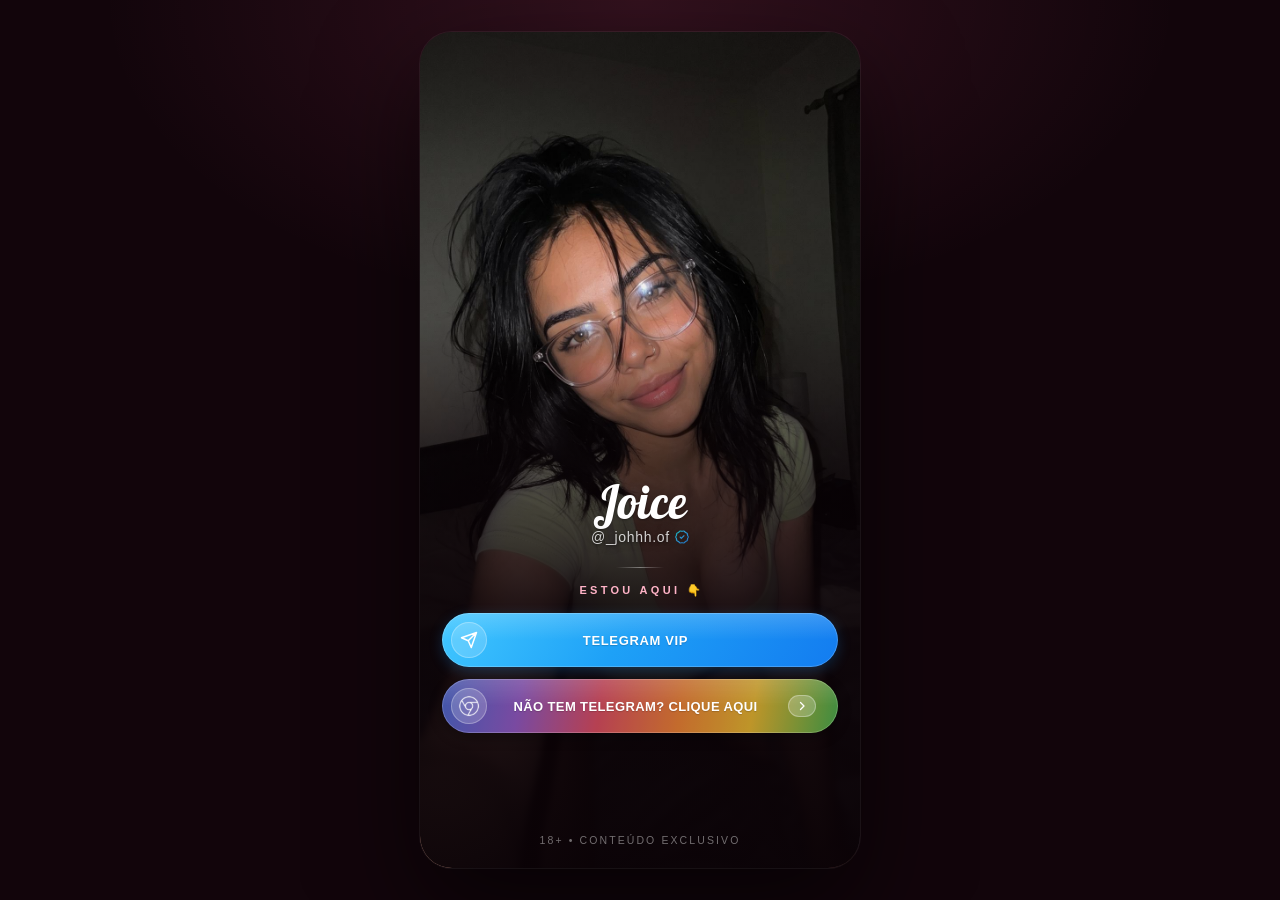
<file: joice/index.html>
<!DOCTYPE html>
<html lang="pt-BR">
<head>
  <meta charset="UTF-8">
  <meta name="viewport" content="width=device-width, initial-scale=1, viewport-fit=cover">
  <meta name="theme-color" content="#1a0710">
  <meta name="robots" content="noindex, nofollow">
  <meta name="color-scheme" content="dark">
  <meta name="format-detection" content="telephone=no">
  <title>Joice</title>
  <meta name="description" content="Joice — conteúdo exclusivo 18+">
  <link rel="icon" href="data:,">
  <link rel="preload" as="image" href="/joice/assets/hero.jpg?v=2" fetchpriority="high">
  <link rel="preload" as="font" href="/joice/assets/lobster.woff2" type="font/woff2" crossorigin>
  <style>html{background:#12050b}</style>
  <link rel="stylesheet" href="/joice/style.css">
</head>
<body>
  <main class="shell">
    <!-- FOTO DE FUNDO: troque o arquivo assets/hero.jpg (mesmo nome) -->
    <img class="hero" src="/joice/assets/hero.jpg?v=2" alt="" fetchpriority="high">
    <div class="overlay" aria-hidden="true"></div>

    <section class="content">
      <h1 class="name">Joice</h1>
      <p class="handle">@_johhh.of<img class="verified" src="/joice/assets/verified.png" alt="Perfil verificado" title="Perfil verificado" width="14" height="14"></p>

      <p class="cue">ESTOU AQUI <span aria-hidden="true">👇</span></p>

      <nav class="ctas" aria-label="Links">
        <a class="btn btn--telegram" data-link="telegram" rel="noopener">
          <span class="btn__icon" aria-hidden="true">
            <svg viewBox="0 0 24 24" width="18" height="18"><path fill="none" stroke="currentColor" stroke-width="2" stroke-linecap="round" stroke-linejoin="round" d="M22 2 11 13M22 2l-7 20-4-9-9-4 20-7z"/></svg>
          </span>
          <span class="btn__label">TELEGRAM VIP</span>
        </a>

        <a class="btn btn--site" data-link="privacy" rel="noopener">
          <span class="btn__icon" aria-hidden="true">
            <img src="/joice/assets/navegador.png" alt="" width="22" height="22" decoding="async">
          </span>
          <span class="btn__label">NÃO TEM TELEGRAM? CLIQUE AQUI</span>
          <span class="btn__badge" aria-hidden="true"><span><svg viewBox="0 0 24 24" width="12" height="12"><path fill="none" stroke="currentColor" stroke-width="2.6" stroke-linecap="round" stroke-linejoin="round" d="M9 5l7 7-7 7"/></svg></span></span>
        </a>
      </nav>

      <p class="note">18+ • conteúdo exclusivo</p>
    </section>
  </main>

  <script src="/joice/script.js" defer></script>
</body>
</html>
</file>
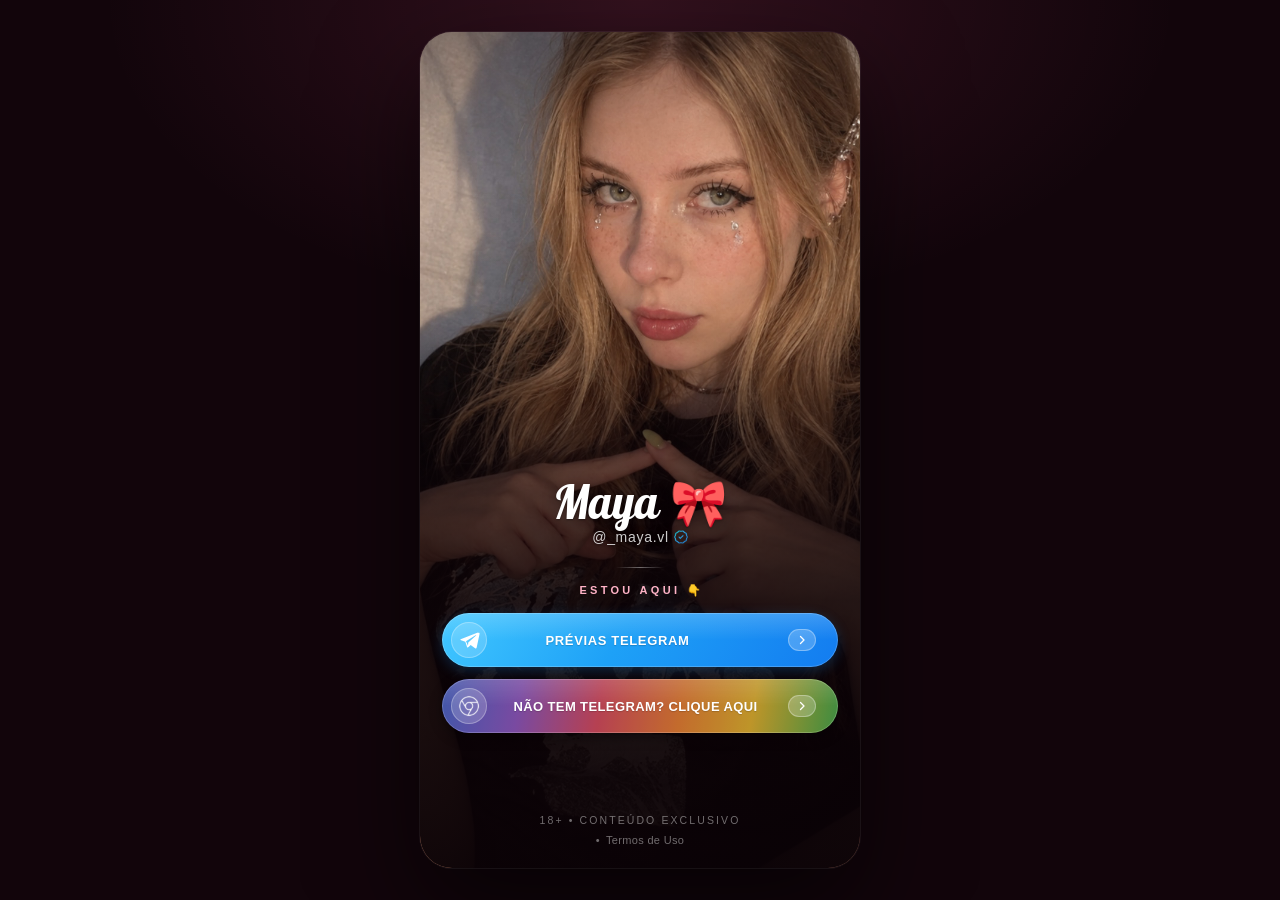
<file: maya/index.html>
<!DOCTYPE html>
<html lang="pt-BR">
<head>
  <meta charset="UTF-8">
  <meta name="viewport" content="width=device-width, initial-scale=1, viewport-fit=cover">
  <meta name="theme-color" content="#1a0710">
  <meta name="robots" content="noindex, nofollow">
  <meta name="color-scheme" content="dark">
  <meta name="format-detection" content="telephone=no">
  <title>Maya 🎀</title>
  <meta name="description" content="Maya — conteúdo exclusivo 18+">
  <link rel="icon" href="data:,">
  <link rel="preload" as="image" href="/maya/assets/hero.jpg?v=3" fetchpriority="high">
  <link rel="preload" as="font" href="/maya/assets/lobster.woff2" type="font/woff2" crossorigin>
  <style>html{background:#12050b}</style>
  <link rel="stylesheet" href="/maya/style.css">
</head>
<body>
  <main class="shell">
    <!-- FOTO DE FUNDO: troque o arquivo assets/hero.jpg (mesmo nome) -->
    <img class="hero" src="/maya/assets/hero.jpg?v=3" alt="" fetchpriority="high">
    <div class="overlay" aria-hidden="true"></div>

    <section class="content">
      <h1 class="name">Maya 🎀</h1>
      <p class="handle">@_maya.vl<img class="verified" src="/maya/assets/verified.png" alt="Perfil verificado" title="Perfil verificado" width="14" height="14"></p>

      <p class="cue">ESTOU AQUI <span aria-hidden="true">👇</span></p>

      <nav class="ctas" aria-label="Links">
        <a class="btn btn--telegram" data-link="telegram" rel="noopener">
          <span class="btn__icon" aria-hidden="true">
            <svg viewBox="0 0 24 24" width="21" height="21" focusable="false"><path fill="currentColor" d="M21.55 2.92 2.61 10.23c-1.3.52-1.29 1.24-.24 1.56l4.86 1.52 1.87 5.83c.23.63.12.89.77.89.5 0 .73-.23 1.01-.5l2.43-2.36 5.06 3.74c.93.52 1.6.25 1.83-.86l3.23-15.22c.34-1.34-.51-1.95-1.88-1.33ZM8 12.97l10.9-6.87c.55-.33 1.05-.16.64.21l-8.93 8.06-.35 3.71L8 12.97Z"/></svg>
          </span>
          <span class="btn__label">PRÉVIAS TELEGRAM</span>
          <span class="btn__badge" aria-hidden="true"><span><svg viewBox="0 0 24 24" width="12" height="12"><path fill="none" stroke="currentColor" stroke-width="2.6" stroke-linecap="round" stroke-linejoin="round" d="M9 5l7 7-7 7"/></svg></span></span>
        </a>

        <a class="btn btn--site" data-link="privacy" rel="noopener">
          <span class="btn__icon" aria-hidden="true">
            <img src="/maya/assets/navegador.png" alt="" width="22" height="22" decoding="async">
          </span>
          <span class="btn__label">NÃO TEM TELEGRAM? CLIQUE AQUI</span>
          <span class="btn__badge" aria-hidden="true"><span><svg viewBox="0 0 24 24" width="12" height="12"><path fill="none" stroke="currentColor" stroke-width="2.6" stroke-linecap="round" stroke-linejoin="round" d="M9 5l7 7-7 7"/></svg></span></span>
        </a>
      </nav>

      <footer class="note"><span>18+ • conteúdo exclusivo</span><a href="https://maya.ofc.bio/termos">Termos de Uso</a></footer>
    </section>
  </main>

  <script src="/maya/script.js" defer></script>
</body>
</html>
</file>
<file: joice/style.css>
/* Fonte do nome (Lobster — licença SIL OFL) */
@font-face {
  font-family: "Lobster";
  src: url("assets/lobster.woff2") format("woff2");
  font-weight: 400;
  font-style: normal;
  font-display: swap;
}

/* ===== Identidade visual — Joice ===== */
:root {
  --bg: #12050b;
  --shell-bg: #2a0c19;
  --accent: #ff5c93;
  --accent-2: #ffb3c7;
  --glow: 255, 92, 147;
  --shade: 10, 2, 6;
  --shell-w: 440px;
}

*,
*::before,
*::after { box-sizing: border-box; }

[hidden] { display: none !important; }

html, body { margin: 0; padding: 0; }

html {
  background: var(--bg);
  -webkit-text-size-adjust: 100%;
  text-size-adjust: 100%;
  overscroll-behavior-y: none;
}

body {
  min-height: 100vh;
  min-height: 100dvh;
  background:
    radial-gradient(60% 50% at 50% 0%, rgba(var(--glow), 0.14), transparent 70%),
    var(--bg);
  color: #fff;
  font-family: -apple-system, BlinkMacSystemFont, "Segoe UI", Roboto, "Helvetica Neue", Arial, sans-serif;
  -webkit-font-smoothing: antialiased;
  -moz-osx-font-smoothing: grayscale;
  -webkit-tap-highlight-color: transparent;
}

/* ===== Container mobile ===== */
.shell {
  position: relative;
  width: 100%;
  max-width: var(--shell-w);
  min-height: 100vh;
  min-height: 100svh;
  margin: 0 auto;
  overflow: hidden;
  isolation: isolate;
  background: var(--shell-bg);
  display: flex;
  flex-direction: column;
}

.hero {
  position: absolute;
  inset: 0;
  width: 100%;
  height: 100%;
  object-fit: cover;
  object-position: center top;
  z-index: -2;
}

.overlay {
  position: absolute;
  inset: 0;
  z-index: -1;
  background:
    linear-gradient(to bottom,
      rgba(var(--shade), 0.30) 0%,
      rgba(var(--shade), 0) 18%,
      rgba(var(--shade), 0.06) 34%,
      rgba(var(--shade), 0.58) 50%,
      rgba(var(--shade), 0.88) 68%,
      rgba(var(--shade), 0.97) 100%);
}

/* ===== Conteúdo ===== */
.content {
  flex: 1;
  display: flex;
  flex-direction: column;
  align-items: center;
  justify-content: flex-end;
  text-align: center;
  padding: 32px 22px calc(max(104px, 15vh) + env(safe-area-inset-bottom));
  padding: 32px 22px calc(max(104px, 15svh) + env(safe-area-inset-bottom));
}

.name {
  margin: 0;
  font-family: "Lobster", "Brush Script MT", cursive;
  font-size: 46px;
  line-height: 1;
  font-weight: 400;
  font-synthesis: none;
  letter-spacing: 0.005em;
  text-shadow:
    0 1px 2px rgba(0, 0, 0, 0.35),
    0 2px 16px rgba(0, 0, 0, 0.3);
}

.verified {
  flex: 0 0 auto;
  width: 14px;
  height: 14px;
  filter: drop-shadow(0 1px 3px rgba(0, 0, 0, 0.45));
}

.handle {
  display: inline-flex;
  align-items: center;
  gap: 5px;
  margin: 4px 0 0;
  font-size: 14px;
  font-weight: 400;
  letter-spacing: 0.05em;
  color: rgba(255, 255, 255, 0.8);
  text-shadow: 0 1px 3px rgba(0, 0, 0, 0.55), 0 0 12px rgba(0, 0, 0, 0.35);
  word-break: break-all;
}

.cue {
  margin: 22px 0 16px;
  font-size: 11px;
  font-weight: 600;
  letter-spacing: 0.3em;
  color: var(--accent-2);
  opacity: 0.92;
}

/* traço fino acima do "ESTOU AQUI" */
.cue::before {
  content: "";
  display: block;
  width: 48px;
  height: 1px;
  margin: 0 auto 16px;
  background: linear-gradient(90deg, transparent, rgba(255, 255, 255, 0.4), transparent);
}

.cue span { letter-spacing: 0; }

/* ===== Botões ===== */
.ctas {
  width: 100%;
  display: flex;
  flex-direction: column;
  gap: 12px;
}

.btn {
  position: relative;
  display: flex;
  align-items: center;
  width: 100%;
  min-height: 54px;
  padding: 8px 18px 8px 9px;
  border-radius: 999px;
  color: #fff;
  text-decoration: none;
  font-size: 13px;
  font-weight: 700;
  letter-spacing: 0.05em;
  text-transform: uppercase;
  text-shadow: 0 1px 1px rgba(0, 0, 0, 0.18);
  overflow: hidden;
  isolation: isolate;
  cursor: pointer;
  touch-action: manipulation;
  transition: transform 0.15s ease, box-shadow 0.2s ease, filter 0.2s ease;
  -webkit-user-select: none;
  user-select: none;
}

/* brilho superior + contorno fino */
.btn::after {
  content: "";
  position: absolute;
  inset: 0;
  border-radius: inherit;
  background: linear-gradient(to bottom, rgba(255, 255, 255, 0.18), rgba(255, 255, 255, 0) 50%);
  box-shadow: inset 0 0 0 1px rgba(255, 255, 255, 0.2);
  pointer-events: none;
  z-index: -1;
}

/* reflexo que atravessa o botão */
.btn::before {
  content: "";
  position: absolute;
  top: -20%;
  bottom: -20%;
  left: -50%;
  width: 30%;
  background: linear-gradient(90deg,
    rgba(255, 255, 255, 0) 0%,
    rgba(255, 255, 255, 0.32) 50%,
    rgba(255, 255, 255, 0) 100%);
  transform: skewX(-22deg) translateX(0);
  pointer-events: none;
  z-index: 1;
}

.btn__icon {
  position: relative;
  z-index: 2;
  flex: 0 0 36px;
  width: 36px;
  height: 36px;
  display: grid;
  place-items: center;
  border-radius: 50%;
  background: rgba(255, 255, 255, 0.18);
  box-shadow: inset 0 0 0 1px rgba(255, 255, 255, 0.28);
}

.btn__icon img {
  display: block;
  width: 22px;
  height: 22px;
}

.btn__label {
  position: relative;
  z-index: 2;
  flex: 1;
  text-align: center;
  padding-right: 36px;
}

.btn--telegram {
  background: linear-gradient(120deg, #41c7ff 0%, #1ea1f7 45%, #137cf0 100%);
  box-shadow: 0 4px 14px rgba(30, 150, 245, 0.24);
}

.btn--site {
  background: linear-gradient(100deg, #4a63c2 0%, #8a55b8 20%, #cf4a5e 40%, #de7a34 60%, #d9aa2f 78%, #45a04a 100%);
  box-shadow: 0 4px 14px rgba(0, 0, 0, 0.3);
}

/* colorido suave: leve escurecida por cima do degradê */
.btn--site::after {
  background:
    linear-gradient(to bottom, rgba(255, 255, 255, 0.14), rgba(255, 255, 255, 0) 50%),
    rgba(0, 0, 0, 0.12);
}

/* botão "Não tem Telegram?": texto mais longo e selo à direita */
.btn--site .btn__label {
  padding: 0 4px;
  font-size: 13px;
  letter-spacing: 0.03em;
  white-space: nowrap;
}

.btn__badge {
  position: relative;
  z-index: 2;
  flex: 0 0 36px;
  display: grid;
  place-items: center;
}

.btn__badge span {
  display: grid;
  place-items: center;
  min-width: 28px;
  height: 22px;
  padding: 0 7px;
  border-radius: 999px;
  background: rgba(255, 255, 255, 0.22);
  box-shadow: inset 0 0 0 1px rgba(255, 255, 255, 0.3);
}

.btn:hover { filter: brightness(1.07); }
.btn:active { transform: scale(0.975); }

.btn:focus-visible {
  outline: 2px solid #fff;
  outline-offset: 3px;
}

@media (prefers-reduced-motion: no-preference) {
  .btn::before { animation: shine 4.2s ease-in-out infinite; }
  .ctas .btn:nth-child(2)::before { animation-delay: 0.5s; }
  @keyframes shine {
    0%        { transform: skewX(-22deg) translateX(0); }
    40%, 100% { transform: skewX(-22deg) translateX(620%); }
  }
}

/* ===== Rodapé fixo no fim da tela ===== */
.note {
  position: absolute;
  left: 0;
  right: 0;
  bottom: calc(22px + env(safe-area-inset-bottom));
  margin: 0;
  text-align: center;
  font-size: 10.5px;
  font-weight: 500;
  letter-spacing: 0.2em;
  text-transform: uppercase;
  color: rgba(255, 255, 255, 0.42);
}

/* ===== Entrada suave ===== */
@media (prefers-reduced-motion: no-preference) {
  .content > * { animation: rise 0.45s cubic-bezier(0.2, 0.7, 0.2, 1) both; }
  .content > :nth-child(2) { animation-delay: 0.04s; }
  .content > :nth-child(3) { animation-delay: 0.08s; }
  .content > :nth-child(4) { animation-delay: 0.12s; }
  .content > :nth-child(5) { animation-delay: 0.18s; }
  @keyframes rise {
    from { opacity: 0; transform: translateY(8px); }
    to   { opacity: 1; transform: none; }
  }
  .content > .note { animation-name: fade; }
  @keyframes fade { from { opacity: 0; } to { opacity: 1; } }
}

/* ===== Telas bem pequenas (320px) ===== */
@media (max-width: 350px) {
  .content { padding-left: 16px; padding-right: 16px; }
  .name { font-size: 40px; }
  .verified { width: 13px; height: 13px; }
  .btn { min-height: 50px; font-size: 12.5px; letter-spacing: 0.09em; }
  .btn__icon { flex-basis: 32px; width: 32px; height: 32px; }
  .btn__label { padding-right: 32px; }
  .btn--site .btn__label { font-size: 11px; letter-spacing: 0; padding: 0 2px; }
  .btn__badge { flex-basis: 32px; }
  .btn__badge span { min-width: 24px; height: 20px; padding: 0 5px; }
}

@media (max-height: 620px) {
  .content { padding-top: 16px; padding-bottom: calc(72px + env(safe-area-inset-bottom)); }
  .cue { margin: 14px 0 12px; }
  .cue::before { margin-bottom: 12px; }
  .note { bottom: calc(16px + env(safe-area-inset-bottom)); }
}

/* ===== Desktop: mantém a proporção de celular, centralizado ===== */
@media (min-width: 600px) and (min-height: 700px) {
  body {
    display: flex;
    align-items: center;
    justify-content: center;
    padding: 32px 16px;
  }
  .shell {
    min-height: 0;
    height: min(900px, calc(100vh - 64px));
    border-radius: 32px;
    box-shadow:
      0 0 0 1px rgba(255, 255, 255, 0.06),
      0 40px 100px rgba(0, 0, 0, 0.6);
  }
}
</file>
<file: maya/style.css>
/* Fonte do nome (Lobster — licença SIL OFL) */
@font-face {
  font-family: "Lobster";
  src: url("assets/lobster.woff2") format("woff2");
  font-weight: 400;
  font-style: normal;
  font-display: swap;
}

/* ===== Identidade visual — Maya ===== */
:root {
  --bg: #12050b;
  --shell-bg: #2a0c19;
  --accent: #ff5c93;
  --accent-2: #ffb3c7;
  --glow: 255, 92, 147;
  --shade: 10, 2, 6;
  --shell-w: 440px;
}

*,
*::before,
*::after { box-sizing: border-box; }

[hidden] { display: none !important; }

html, body { margin: 0; padding: 0; }

html {
  background: var(--bg);
  -webkit-text-size-adjust: 100%;
  text-size-adjust: 100%;
  overscroll-behavior-y: none;
}

body {
  min-height: 100vh;
  min-height: 100dvh;
  background:
    radial-gradient(60% 50% at 50% 0%, rgba(var(--glow), 0.14), transparent 70%),
    var(--bg);
  color: #fff;
  font-family: -apple-system, BlinkMacSystemFont, "Segoe UI", Roboto, "Helvetica Neue", Arial, sans-serif;
  -webkit-font-smoothing: antialiased;
  -moz-osx-font-smoothing: grayscale;
  -webkit-tap-highlight-color: transparent;
}

/* ===== Container mobile ===== */
.shell {
  position: relative;
  width: 100%;
  max-width: var(--shell-w);
  min-height: 100vh;
  min-height: 100svh;
  margin: 0 auto;
  overflow: hidden;
  isolation: isolate;
  background: var(--shell-bg);
  display: flex;
  flex-direction: column;
}

.hero {
  position: absolute;
  inset: 0;
  width: 100%;
  height: 100%;
  object-fit: cover;
  object-position: center top;
  z-index: -2;
}

.overlay {
  position: absolute;
  inset: 0;
  z-index: -1;
  background:
    linear-gradient(to bottom,
      rgba(var(--shade), 0.30) 0%,
      rgba(var(--shade), 0) 18%,
      rgba(var(--shade), 0.06) 34%,
      rgba(var(--shade), 0.58) 50%,
      rgba(var(--shade), 0.88) 68%,
      rgba(var(--shade), 0.97) 100%);
}

/* ===== Conteúdo ===== */
.content {
  flex: 1;
  display: flex;
  flex-direction: column;
  align-items: center;
  justify-content: flex-end;
  text-align: center;
  padding: 32px 22px calc(max(104px, 15vh) + env(safe-area-inset-bottom));
  padding: 32px 22px calc(max(104px, 15svh) + env(safe-area-inset-bottom));
}

.name {
  margin: 0;
  font-family: "Lobster", "Brush Script MT", cursive;
  font-size: 46px;
  line-height: 1;
  font-weight: 400;
  font-synthesis: none;
  letter-spacing: 0.005em;
  text-shadow:
    0 1px 2px rgba(0, 0, 0, 0.35),
    0 2px 16px rgba(0, 0, 0, 0.3);
}

.verified {
  flex: 0 0 auto;
  width: 14px;
  height: 14px;
  filter: drop-shadow(0 1px 3px rgba(0, 0, 0, 0.45));
}

.handle {
  display: inline-flex;
  align-items: center;
  gap: 5px;
  margin: 4px 0 0;
  font-size: 14px;
  font-weight: 400;
  letter-spacing: 0.05em;
  color: rgba(255, 255, 255, 0.8);
  text-shadow: 0 1px 3px rgba(0, 0, 0, 0.55), 0 0 12px rgba(0, 0, 0, 0.35);
  word-break: break-all;
}

.cue {
  margin: 22px 0 16px;
  font-size: 11px;
  font-weight: 600;
  letter-spacing: 0.3em;
  color: var(--accent-2);
  opacity: 0.92;
}

/* traço fino acima do "ESTOU AQUI" */
.cue::before {
  content: "";
  display: block;
  width: 48px;
  height: 1px;
  margin: 0 auto 16px;
  background: linear-gradient(90deg, transparent, rgba(255, 255, 255, 0.4), transparent);
}

.cue span { letter-spacing: 0; }

/* ===== Botões ===== */
.ctas {
  width: 100%;
  display: flex;
  flex-direction: column;
  gap: 12px;
}

.btn {
  position: relative;
  display: flex;
  align-items: center;
  width: 100%;
  min-height: 54px;
  padding: 8px 18px 8px 9px;
  border-radius: 999px;
  color: #fff;
  text-decoration: none;
  font-size: 13px;
  font-weight: 700;
  letter-spacing: 0.05em;
  text-transform: uppercase;
  text-shadow: 0 1px 1px rgba(0, 0, 0, 0.18);
  overflow: hidden;
  isolation: isolate;
  cursor: pointer;
  touch-action: manipulation;
  transition: transform 0.15s ease, box-shadow 0.2s ease, filter 0.2s ease;
  -webkit-user-select: none;
  user-select: none;
}

/* brilho superior + contorno fino */
.btn::after {
  content: "";
  position: absolute;
  inset: 0;
  border-radius: inherit;
  background: linear-gradient(to bottom, rgba(255, 255, 255, 0.18), rgba(255, 255, 255, 0) 50%);
  box-shadow: inset 0 0 0 1px rgba(255, 255, 255, 0.2);
  pointer-events: none;
  z-index: -1;
}

/* reflexo que atravessa o botão */
.btn::before {
  content: "";
  position: absolute;
  top: -20%;
  bottom: -20%;
  left: -50%;
  width: 30%;
  background: linear-gradient(90deg,
    rgba(255, 255, 255, 0) 0%,
    rgba(255, 255, 255, 0.32) 50%,
    rgba(255, 255, 255, 0) 100%);
  transform: skewX(-22deg) translateX(0);
  pointer-events: none;
  z-index: 1;
}

.btn__icon {
  position: relative;
  z-index: 2;
  flex: 0 0 36px;
  width: 36px;
  height: 36px;
  display: grid;
  place-items: center;
  border-radius: 50%;
  background: rgba(255, 255, 255, 0.18);
  box-shadow: inset 0 0 0 1px rgba(255, 255, 255, 0.28);
}

.btn__icon img {
  display: block;
  width: 22px;
  height: 22px;
}

.btn__label {
  position: relative;
  z-index: 2;
  flex: 1;
  text-align: center;
  padding-right: 36px;
}

.btn--telegram {
  background: linear-gradient(120deg, #41c7ff 0%, #1ea1f7 45%, #137cf0 100%);
  box-shadow: 0 4px 14px rgba(30, 150, 245, 0.24);
}

.btn--site {
  background: linear-gradient(100deg, #4a63c2 0%, #8a55b8 20%, #cf4a5e 40%, #de7a34 60%, #d9aa2f 78%, #45a04a 100%);
  box-shadow: 0 4px 14px rgba(0, 0, 0, 0.3);
}

/* colorido suave: leve escurecida por cima do degradê */
.btn--site::after {
  background:
    linear-gradient(to bottom, rgba(255, 255, 255, 0.14), rgba(255, 255, 255, 0) 50%),
    rgba(0, 0, 0, 0.12);
}

/* botão "Não tem Telegram?": texto mais longo e selo à direita */
.btn--site .btn__label {
  padding: 0 4px;
  font-size: 13px;
  letter-spacing: 0.03em;
  white-space: nowrap;
}

.btn__badge {
  position: relative;
  z-index: 2;
  flex: 0 0 36px;
  display: grid;
  place-items: center;
}

.btn__badge span {
  display: grid;
  place-items: center;
  min-width: 28px;
  height: 22px;
  padding: 0 7px;
  border-radius: 999px;
  background: rgba(255, 255, 255, 0.22);
  box-shadow: inset 0 0 0 1px rgba(255, 255, 255, 0.3);
}

.btn:hover { filter: brightness(1.07); }
.btn:active { transform: scale(0.975); }

.btn:focus-visible {
  outline: 2px solid #fff;
  outline-offset: 3px;
}

@media (prefers-reduced-motion: no-preference) {
  .btn::before { animation: shine 4.2s ease-in-out infinite; }
  .ctas .btn:nth-child(2)::before { animation-delay: 0.5s; }
  @keyframes shine {
    0%        { transform: skewX(-22deg) translateX(0); }
    40%, 100% { transform: skewX(-22deg) translateX(620%); }
  }
}

/* ===== Rodapé fixo no fim da tela ===== */
.note {
  position: absolute;
  left: 0;
  right: 0;
  bottom: calc(22px + env(safe-area-inset-bottom));
  margin: 0;
  text-align: center;
  font-size: 10.5px;
  font-weight: 500;
  letter-spacing: 0.2em;
  text-transform: uppercase;
  color: rgba(255, 255, 255, 0.42);
}

.note span, .note a { display: block; }
.note a {
  width: max-content;
  margin: 8px auto 0;
  color: inherit;
  font-size: 11px;
  font-weight: 400;
  letter-spacing: 0.03em;
  text-transform: none;
  text-decoration: none;
}
.note a::before { content: "•"; margin-right: 6px; }
.note a:focus-visible { outline: 1px solid currentColor; outline-offset: 3px; }

/* ===== Entrada suave ===== */
@media (prefers-reduced-motion: no-preference) {
  .content > * { animation: rise 0.45s cubic-bezier(0.2, 0.7, 0.2, 1) both; }
  .content > :nth-child(2) { animation-delay: 0.04s; }
  .content > :nth-child(3) { animation-delay: 0.08s; }
  .content > :nth-child(4) { animation-delay: 0.12s; }
  .content > :nth-child(5) { animation-delay: 0.18s; }
  @keyframes rise {
    from { opacity: 0; transform: translateY(8px); }
    to   { opacity: 1; transform: none; }
  }
  .content > .note { animation-name: fade; }
  @keyframes fade { from { opacity: 0; } to { opacity: 1; } }
}

/* ===== Telas bem pequenas (320px) ===== */
@media (max-width: 350px) {
  .content { padding-left: 16px; padding-right: 16px; }
  .name { font-size: 40px; }
  .verified { width: 13px; height: 13px; }
  .btn { min-height: 50px; font-size: 12.5px; letter-spacing: 0.09em; }
  .btn__icon { flex-basis: 32px; width: 32px; height: 32px; }
  .btn__label { padding-right: 32px; }
  .btn--site .btn__label { font-size: 11px; letter-spacing: 0; padding: 0 2px; }
  .btn__badge { flex-basis: 32px; }
  .btn__badge span { min-width: 24px; height: 20px; padding: 0 5px; }
}

@media (max-height: 620px) {
  .content { padding-top: 16px; padding-bottom: calc(72px + env(safe-area-inset-bottom)); }
  .cue { margin: 14px 0 12px; }
  .cue::before { margin-bottom: 12px; }
  .note { bottom: calc(16px + env(safe-area-inset-bottom)); }
}

/* ===== Desktop: mantém a proporção de celular, centralizado ===== */
@media (min-width: 600px) and (min-height: 700px) {
  body {
    display: flex;
    align-items: center;
    justify-content: center;
    padding: 32px 16px;
  }
  .shell {
    min-height: 0;
    height: min(900px, calc(100vh - 64px));
    border-radius: 32px;
    box-shadow:
      0 0 0 1px rgba(255, 255, 255, 0.06),
      0 40px 100px rgba(0, 0, 0, 0.6);
  }
}
</file>
